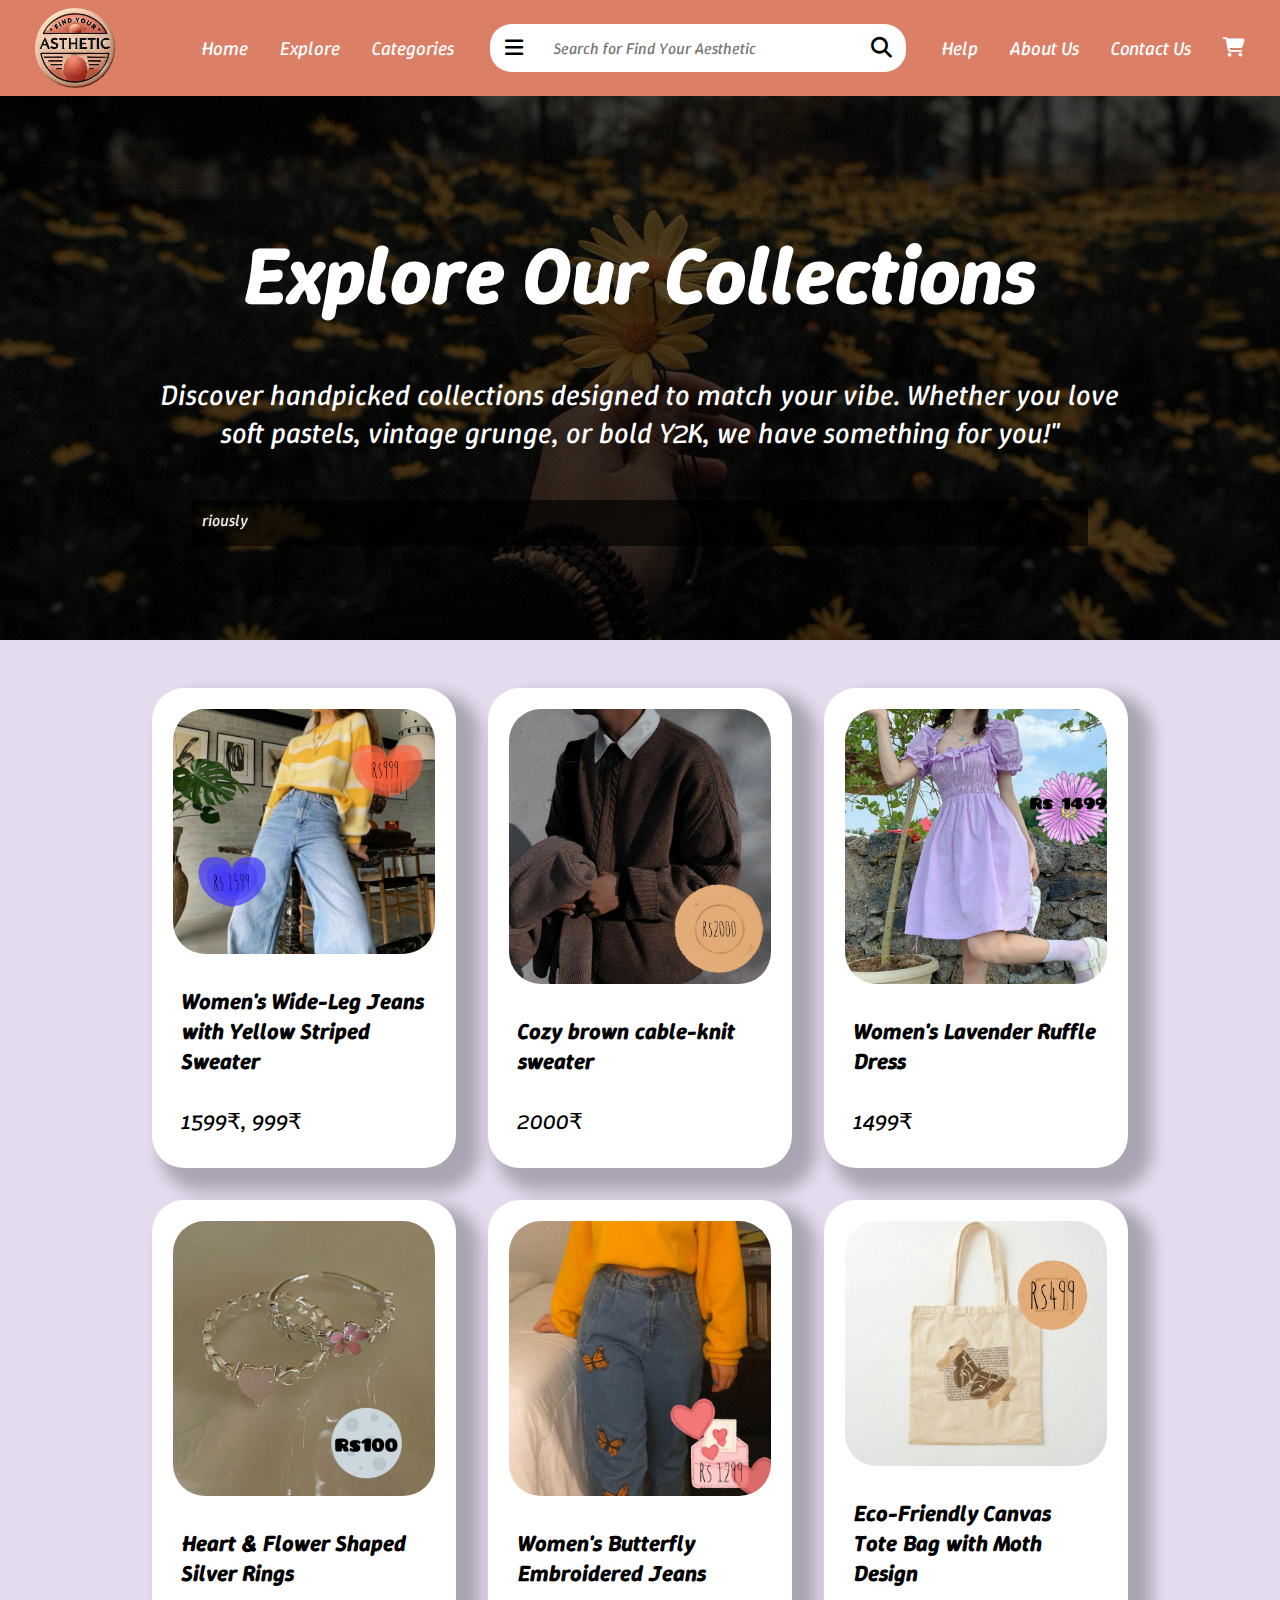
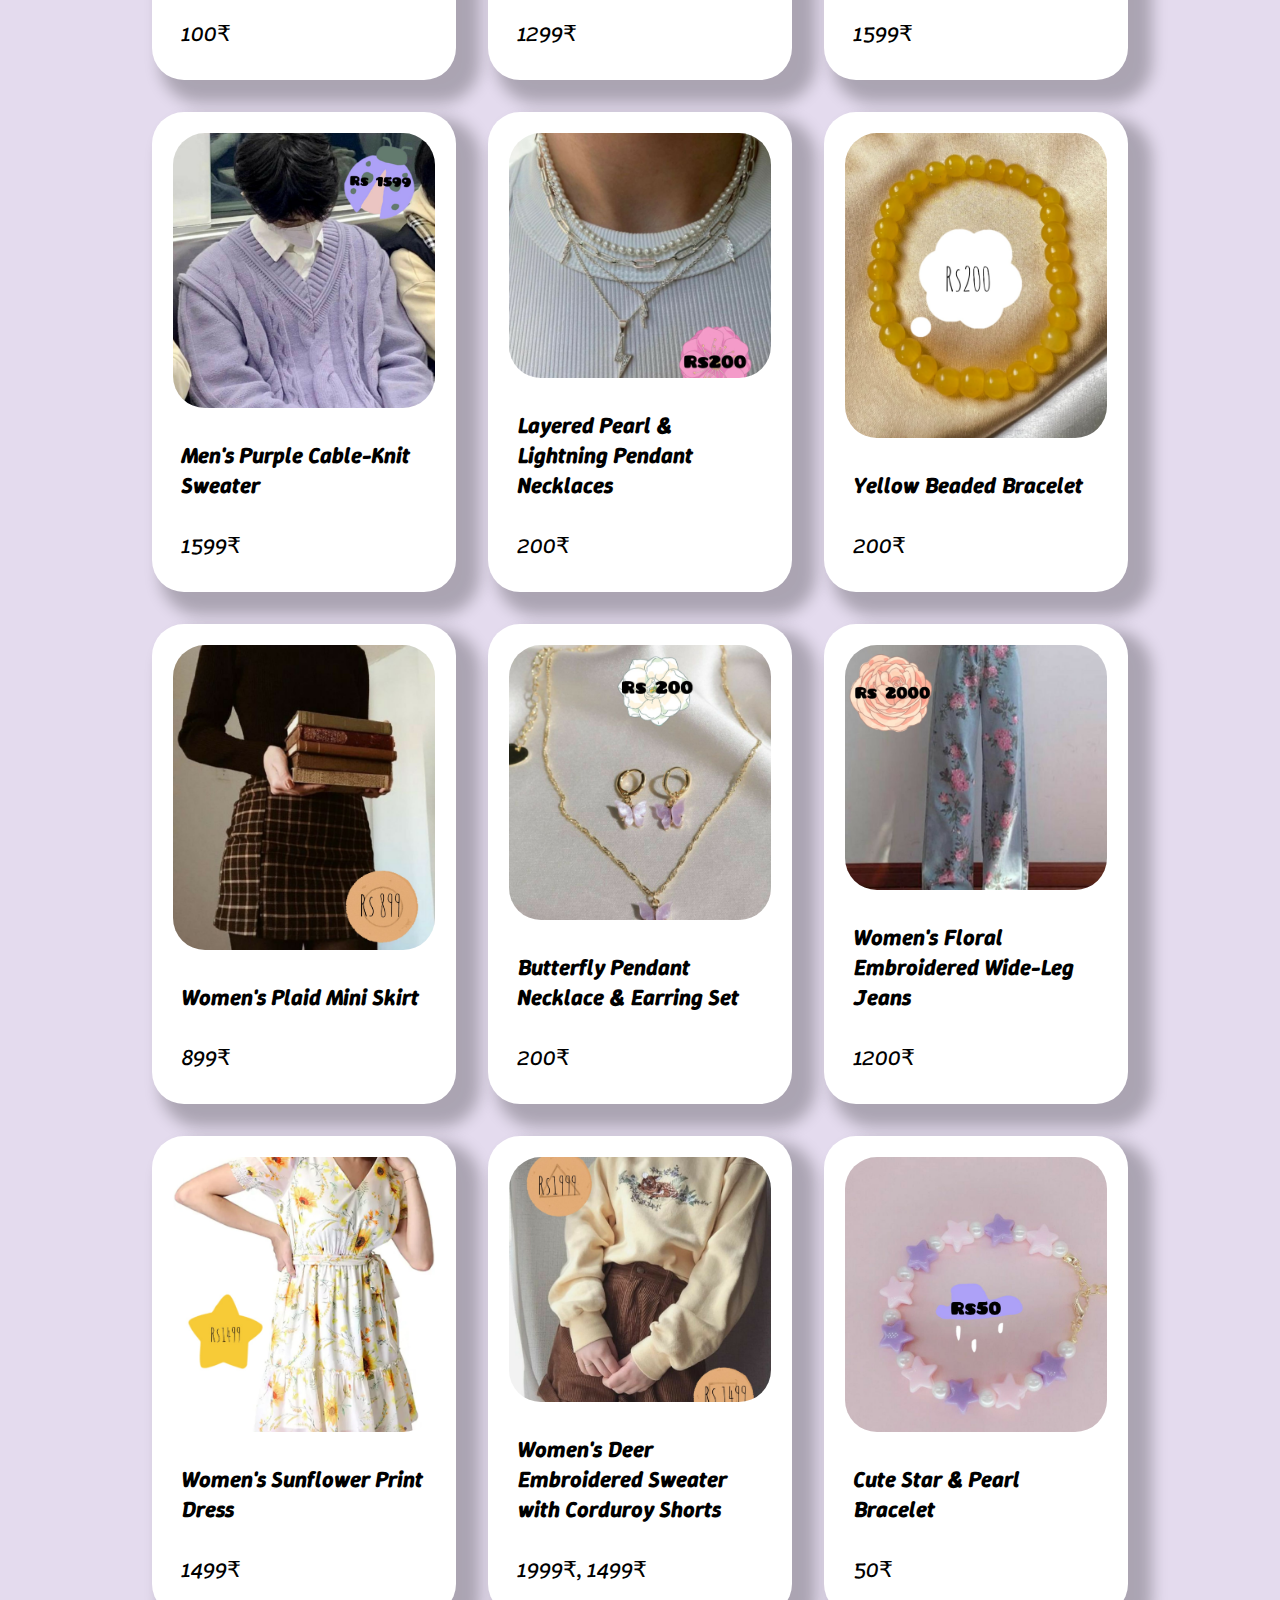
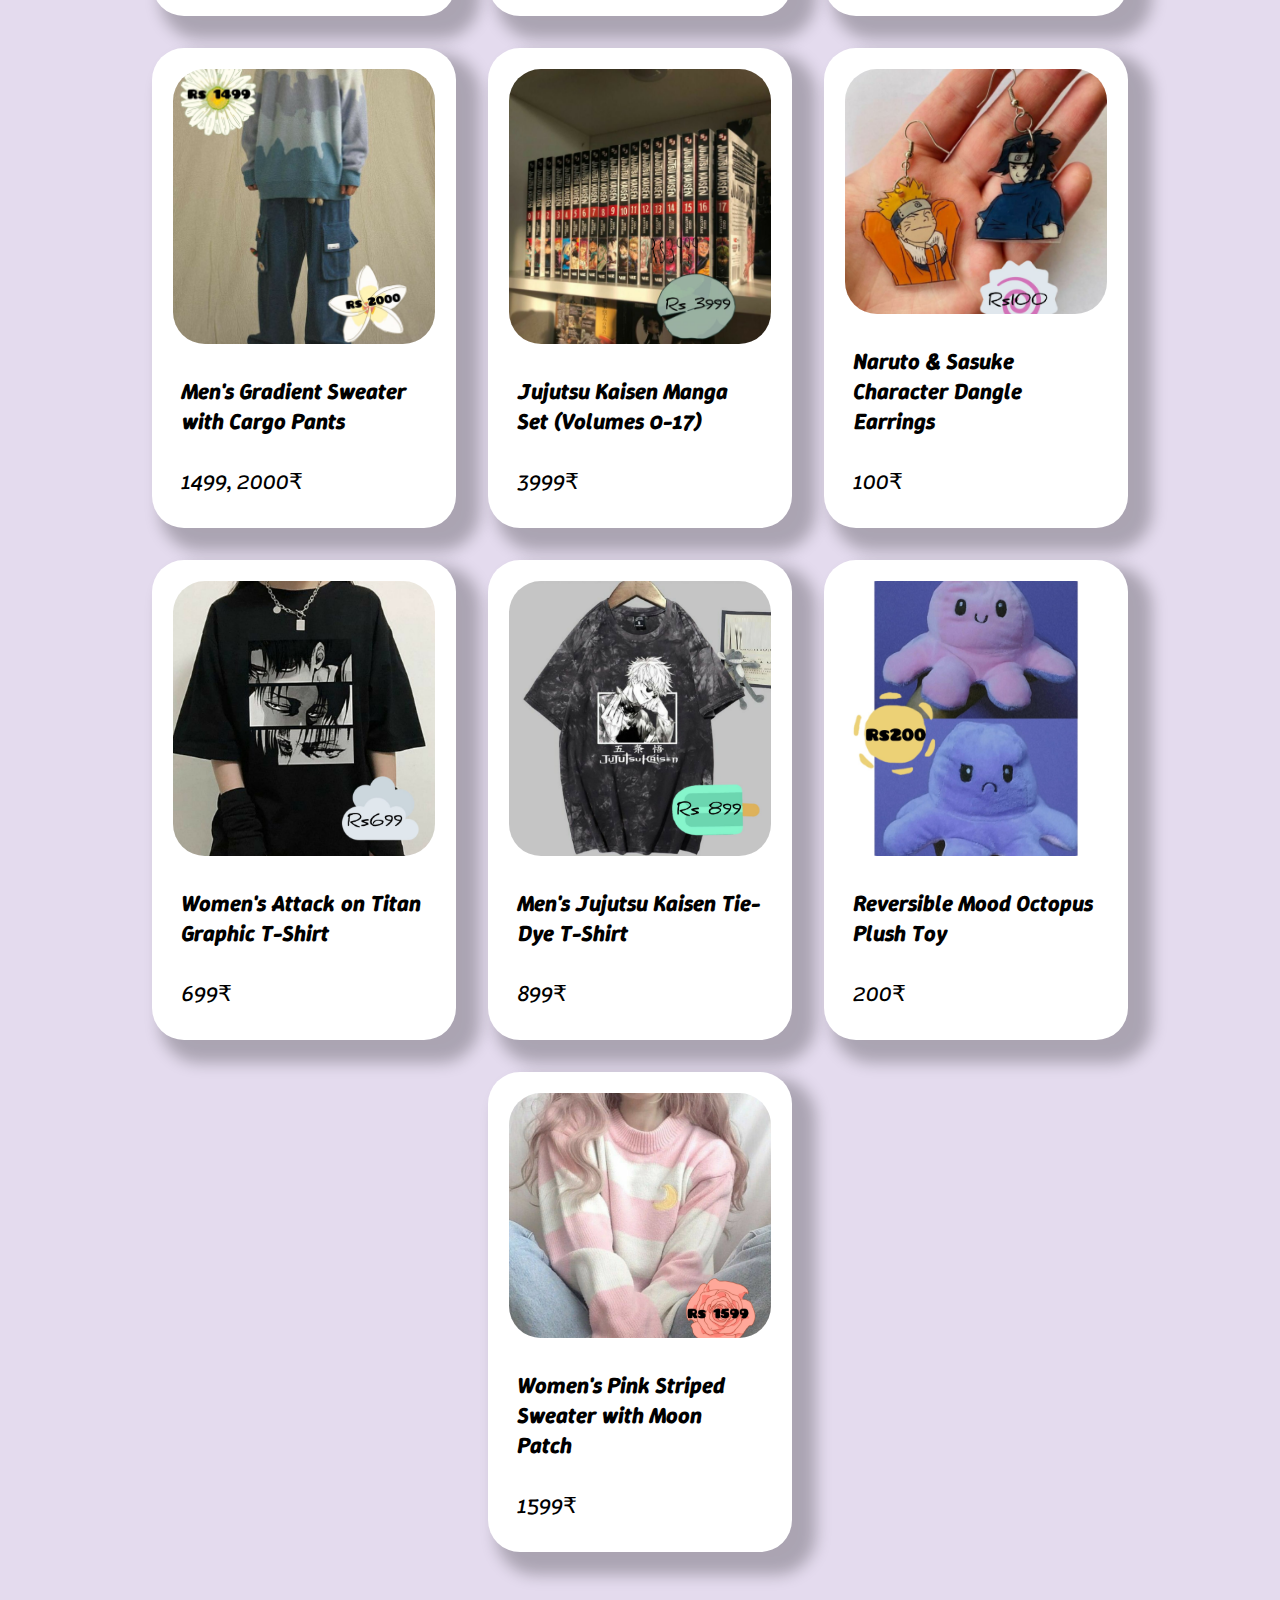
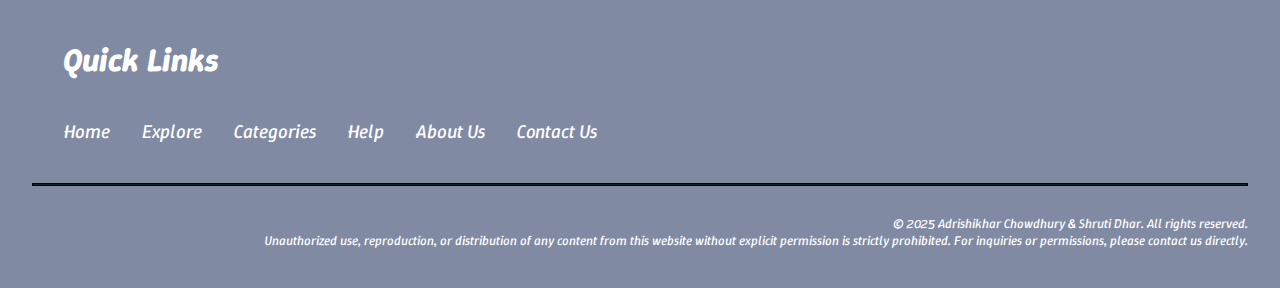
<file: explore.html>
<!DOCTYPE html>
<html lang="en">
<head>
    <meta charset="UTF-8">
    <meta name="viewport" content="width=device-width, initial-scale=1.0">
    <title>Explore</title>
    <link rel="stylesheet" href="./assets/css/style.css">
    <link rel="stylesheet" href="./assets/css/explorestyle.css">
    <link rel="stylesheet" href="./assets/css/mobilestyle.css">
    <script src="./assets/js/script.js"></script>
    <link rel="shortcut icon" href="./assets/images/logo.jpg" type="image/x-icon">
    <link rel="stylesheet" href="https://cdnjs.cloudflare.com/ajax/libs/font-awesome/6.7.2/css/all.min.css" integrity="sha512-Evv84Mr4kqVGRNSgIGL/F/aIDqQb7xQ2vcrdIwxfjThSH8CSR7PBEakCr51Ck+w+/U6swU2Im1vVX0SVk9ABhg==" crossorigin="anonymous" referrerpolicy="no-referrer" />
</head>
<body>
    <nav>
        <div class="logo"></div>  <!-- Logo should be first -->
        <div class="hamburger">
            <i class="fa-solid fa-bars"></i>
        </div>
        <div class="navlinks">
            <ul>
                <li><a href="index.html">Home</a></li>
                <li><a href="explore.html">Explore</a></li>
                <li><a href="category.html">Categories</a></li>
                <li>
                    <div class="searchbar">
                        <button class="bars"><i class="fa-solid fa-bars"></i></button>
                        <input type="search" name="searchbar" id="search" placeholder="Search for Find Your Aesthetic">
                        <button class="search-icon"><i class="fa-solid fa-magnifying-glass"></i></button>
                    </div>
                </li>
                <li><a href="help.html">Help</a></li>
                <li><a href="about.html">About Us</a></li>
                <li><a href="contact.html">Contact Us</a></li>
                <li><i class="fa-solid fa-cart-shopping"></i></li>
            </ul>
        </div>
    </nav>
    <header class="banner" id="img2">
        <div class="heading container">Explore Our Collections</div>
        <div class="content container">Discover handpicked collections designed to match your vibe. Whether you love soft pastels, vintage grunge, or bold Y2K, we have something for you!"</div>
        <div class="message  container"><marquee behavior="" direction="right">This is a static website for project only. Do not take it seriously</marquee></div>
    </header>
    <main>
        <section class="shop">
            <div class="card">
                <div class="card-pic" id="pic1"></div>
                <p class="card-text"><b>Women's Wide-Leg Jeans with Yellow Striped Sweater</b>
                    <br>
                    <br>
                1599₹, 999₹</p>
            </div>
            <div class="card">
                <div class="card-pic" id="pic2"></div>
                <p class="card-text"><b>Cozy brown cable-knit sweater</b>
                    <br>
                    <br>
                2000₹</p>
            </div>
            <div class="card">
                <div class="card-pic" id="pic3"></div>
                <p class="card-text"><b>Women's Lavender Ruffle Dress</b>
                    <br>
                    <br>
                1499₹</p>
            </div>
            <div class="card">
                <div class="card-pic" id="pic4"></div>
                <p class="card-text"><b>Heart &amp; Flower Shaped Silver Rings</b>
                    <br>
                    <br>
                100₹</p>
            </div>
            <div class="card">
                <div class="card-pic" id="pic5"></div>
                <p class="card-text"><b>Women's Butterfly Embroidered Jeans</b>
                    <br>
                    <br>
                1299₹</p>
            </div>
            <div class="card">
                <div class="card-pic" id="pic6"></div>
                <p class="card-text"><b>Eco-Friendly Canvas Tote Bag with Moth Design</b>
                    <br>
                    <br>
                1599₹</p>
            </div>
            <div class="card">
                <div class="card-pic" id="pic7"></div>
                <p class="card-text"><b>Men's Purple Cable-Knit Sweater</b>
                    <br>
                    <br>
                1599₹</p>
            </div>
            <div class="card">
                <div class="card-pic" id="pic8"></div>
                <p class="card-text"><b>Layered Pearl &amp; Lightning Pendant Necklaces</b>
                    <br>
                    <br>
                200₹</p>
            </div>
            <div class="card">
                <div class="card-pic" id="pic9"></div>
                <p class="card-text"><b>Yellow Beaded Bracelet</b>
                    <br>
                    <br>
                200₹</p>
            </div>
            <div class="card">
                <div class="card-pic" id="pic10"></div>
                <p class="card-text"><b>Women's Plaid Mini Skirt</b>
                    <br>
                    <br>
                899₹</p>
            </div>
            <div class="card">
                <div class="card-pic" id="pic11"></div>
                <p class="card-text"><b>Butterfly Pendant Necklace &amp; Earring Set</b>
                    <br>
                    <br>
                    200₹</p>
            </div>
            <div class="card">
                <div class="card-pic" id="pic12"></div>
                <p class="card-text"><b>Women's Floral Embroidered Wide-Leg Jeans</b>
                    <br>
                    <br>
                    1200₹</p>
            </div>
            <div class="card">
                <div class="card-pic" id="pic13"></div>
                <p class="card-text"><b>Women's Sunflower Print Dress</b>
                    <br>
                    <br>
                1499₹</p>
            </div>
            <div class="card">
                <div class="card-pic" id="pic14"></div>
                <p class="card-text"><b>Women's Deer Embroidered Sweater with Corduroy Shorts</b>
                    <br>
                    <br>
                    1999₹, 1499₹</p>
            </div>
            <div class="card">
                <div class="card-pic" id="pic15"></div>
                <p class="card-text"><b>Cute Star &amp; Pearl Bracelet</b>
                    <br>
                    <br>
                50₹</p>
            </div>
            <div class="card">
                <div class="card-pic" id="pic16"></div>
                <p class="card-text"><b>Men's Gradient Sweater with Cargo Pants</b>
                    <br>
                    <br>
                1499, 2000₹</p>
            </div>
            <div class="card">
                <div class="card-pic" id="pic17"></div>
                <p class="card-text"><b>Jujutsu Kaisen Manga Set (Volumes 0-17)</b>
                    <br>
                    <br>
                3999₹</p>
            </div>
            <div class="card">
                <div class="card-pic" id="pic18"></div>
                <p class="card-text"><b>Naruto &amp; Sasuke Character Dangle Earrings</b>
                    <br>
                    <br>
                100₹</p>
            </div>
            <div class="card">
                <div class="card-pic" id="pic19"></div>
                <p class="card-text"><b>Women's Attack on Titan Graphic T-Shirt</b>
                    <br>
                    <br>
                699₹</p>
            </div>
            <div class="card">
                <div class="card-pic" id="pic20"></div>
                <p class="card-text"><b>Men's Jujutsu Kaisen Tie-Dye T-Shirt</b>
                    <br>
                    <br>
                899₹</p>
            </div>
            <div class="card">
                <div class="card-pic" id="pic21"></div>
                <p class="card-text"><b>Reversible Mood Octopus Plush Toy</b>
                    <br>
                    <br>
                200₹</p>
            </div>
            <div class="card">
                <div class="card-pic" id="pic22"></div>
                <p class="card-text"><b>Women's Pink Striped Sweater with Moon Patch</b>
                    <br>
                    <br>
                1599₹</p>
            </div>
        </section>
    </main>
    <footer>
        <div class="description">
            <div class="description-heading">Quick Links</div>
            <div class="description-content">
                <ul class="foot-links">
                    <li><a href="index.html">Home</a></li>
                    <li><a href="explore.html">Explore</a></li>
                    <li><a href="categories.html">Categories</a></li>
                    <li><a href="help.html">Help</a></li>
                    <li><a href="about-us.html">About Us</a></li>
                    <li><a href="contact-us.html">Contact Us</a></li>
                </ul>
            </div>
        </div>
        <hr class="divider">
        <div class="copyright">
            <p>&copy; 2025 Adrishikhar Chowdhury &amp; Shruti Dhar. All rights reserved.</p>
            <p>Unauthorized use, reproduction, or distribution of any content from this website without explicit permission is strictly prohibited. For inquiries or permissions, please contact us directly.</p>
        </div>
    </footer>
</body>
</html>
</file>
<file: assets/css/style.css>
@font-face {
    font-family: 'Winky-sans';
    src: url("../fonts/WinkySans-Italic-VariableFont_wght.ttf");
}

html{
    scroll-behavior: smooth;
}

button{
    cursor: pointer;
}

*{
    margin: 0;
    padding: 0;
    font-family: 'Winky-sans', sans-serif;
    box-sizing: border-box;
}

a{
    color: inherit;
    text-decoration: none;
}

:root{
    --nav-color: #DB7F67;
    --button-1: #AA1685;
    --button-2: #F6CD5F;
    --body-color: #E4DBEE;
    --primary-color: #092327;
    --footer-color: #818AA3;
}

body{
    background-color: var(--body-color);
}

nav{
    background-color: var(--nav-color);
    display: flex;
    justify-content: space-around;
    align-items: center;
    gap: 1rem;
    position: fixed;
    top: 0;
    left: 0;
    width: 100%;
    height: 6rem;
    z-index: 9999;
    color: white;
}

nav ul{
    display: flex;
    justify-content: center;
    align-items: center;
    list-style-type: none;
    gap: 2rem;
    background-color: transparent;
}

nav ul li{
    display: flex;
    align-items: center;
    height: 4rem;
    font-size: 1.2rem;
}

.navlinks a:hover, .foot-links a:hover{
    border-bottom: 0.1rem solid white;
    transition: 0.01s ease-in-out;
}

.logo{
    height: 5rem;
    width: 5rem;
    border-radius: 50%;
    background-image: url("../images/logo.jpg");
    background-position: center;
    background-size: cover;
    background-repeat: no-repeat;
}

.searchbar {
    display: flex;
    justify-content: center;
    align-items: center;
    border-radius: 8rem;
    height: 3.5rem;
    width: 26.5rem;
    border: 0.2rem solid transparent; /* Add an invisible border initially */
    box-sizing: border-box; /* Ensures border is included in width & height */
    transition: border 0.3s ease-in-out; /* Smooth transition effect */
}

.searchbar:hover {
    border: 0.4rem solid black; /* Border appears smoothly on hover */
}


#search{
    border: none;
    height: 3rem;
    width: 20rem;
    font-size: 1rem;
    padding-left: 1rem;
}

.bars, .search-icon{
    font-size: 1.3rem;
    height: 3rem;
    width: 3rem;
    background-color: white;
    border: none;
}

.bars{
    border-top-left-radius: 45%;
    border-bottom-left-radius: 45%;
}

.search-icon{
    border-top-right-radius: 45%;
    border-bottom-right-radius: 45%;
}

/* header */

.banner {
    display: flex;
    flex-direction: column;
    justify-content: center;
    align-items: center;
    background-size: cover;
    background-position: center;
    background-repeat: no-repeat;
    height: 40rem;
    width: 100%;
    color: white;
    gap: 3rem;
    padding-top: 8rem;
    position: relative;
    overflow: hidden; /* ensures ::before doesn't overflow */
}

#img1{
    background-image: url("../images/banner.jpg");
}

.banner::before {
    content: "";
    position: absolute;
    top: 0;
    left: 0;
    width: 100%;
    height: 100%;
    background: rgba(0, 0, 0, 0.607);
    z-index: 1;
}

.container {
    position: relative;
    z-index: 10;
    width: max-content;
}


.heading{
    font-weight: bold;
    font-size: 5rem;
}

.content{
    text-align: center;
    font-size: 1.8rem;
    width: 75%;
}

.explore, .cta-button {
    display: flex;
    justify-content: center;    
    align-items: center;        
    width: 100%;    
    height: 3rem;
    font-size: 1rem;
    padding: 1.8rem;
    border: none;
    border-radius: 2rem;
    color: white;
    background-color: var(--button-1);
    transition: all 0.1s ease-in-out;
    box-shadow: 0px 5px 15px rgba(255, 255, 255, 0.2);
}

.explore:hover {
    background-color: #d0009c;
    transform: translateY(-0.3rem);
    box-shadow: 0px 10px 20px rgba(255, 255, 255, 0.4);
}

.explore:active {
    transform: translateY(0.2rem);
    box-shadow: 0px 3px 10px rgba(255, 255, 255, 0.3);
}

.message{
    width: 70%;
    background-color: rgba(0, 0, 0, 0.625);
    font-size: 1rem;
    padding: 0.6rem;
}

.box{
    display: flex;
    width: 100%;
    height: 38rem;
    align-items: center;
    justify-content: center;
}

.about-us{
    gap: 10%;
    padding: 1rem;
    flex-wrap: wrap;
}

.polaroid-img{
    width: 35%;
    height: 90%;
    background-color: white;
    display: flex;
    justify-content: center;
    box-shadow: 1rem 0.9rem 0.9rem 0.5rem rgba(0, 0, 0, 0.25);
}

.description{
    display: flex;
    justify-content: center;
    align-items: center;
    flex-direction: column;
    gap: 3rem;
    width: 40%;
}

.description-heading{
    font-size: 2.5rem;
    font-weight: bold;
    text-align: center;
}

.description-content{
    font-size: 1.2rem;
    text-align: center;
}

.img{
    background-image: url("../images/aboutus.jpg");
    width: 85%;
    height: 80%;
    background-position: center;
    background-repeat: no-repeat;
    background-size: cover;
    margin-top: 2rem;
}

.types{
    background-color: var(--primary-color);
    color: white;
    justify-content: space-between;
    padding-left: 4rem;
}

.types .description{
    gap: 3rem;
    width: 60%;
}

.types .description-content ul{
    line-height: 1.8;
}

.types .description-content, .types .description-heading{
    text-align: left;
    line-height: 1.8;
}

.types-img{
    background-image: url("../images/aesthetic.png");
    background-position: center;
    background-repeat: no-repeat;
    background-size: cover;
    height: 100%;
    width: 30%;
}

.cta-content {
    position: relative; /* Needed for pseudo-element positioning */
    display: flex;
    flex-direction: column;
    background-image: url("../images/typeof.jpg");
    background-position: center;
    background-size: cover;
    background-repeat: no-repeat;
    color: white;
    justify-content: space-around;
    overflow: hidden; /* Makes sure the overlay stays contained */
}

.cta-content::before {
    content: "";
    position: absolute;
    top: 0;
    left: 0;
    width: 100%;
    height: 100%; /* Fix here */
    background: rgba(0, 0, 0, 0.639);
    z-index: 1;
}


.content1{
    display: flex;
    justify-content: center;
    align-items: center;
    gap: 2rem;
    z-index: 2;
}

.box1{
    display: flex;
    justify-content: center;
    align-items: center;
    flex-direction: column;
    gap: 2rem;
    z-index: 2;
    width: 90%;
}

.box1-heading, .box1-content{
    text-align: center;
    width: 100%;
}

.box1 .description{
    width: 100%;
    gap: 2rem;
}

.box1 .description-heading,.box1-heading{
    font-size: 2rem;
    font-weight: bold;
}

.box1 .description-content,.box1-content{
    font-size: 1.2rem;
    width: 80%;
    line-height: 2;
}

.cta-buttons{
    display: flex;
    justify-content: center;
    align-items: center;
    gap: 30%;
    z-index: 2;
}

.cta-button{
    display: flex;
    justify-content: center;
    align-items: center;
    padding: 1rem;
    width: 12rem;
    font-size: 1.2rem;
    background-color: var(--button-2);
    color: black;
    
}

.cta-button:hover {
    background-color: #ffc014;
    transform: translateY(-0.3rem);
    box-shadow: 0px 10px 20px rgba(255, 255, 255, 0.4);
}

.cta-button:active {
    transform: translateY(0.2rem);
    box-shadow: 0px 3px 10px rgba(255, 255, 255, 0.3);
}

footer{
    background-color: var(--footer-color);
    color: white;
    width: 100%;
    height: 18rem;
    display: flex;
    justify-content: center;
    align-items: center;
    flex-direction: column;
    gap: 10%;
}

footer .description{
    width: 100%;
    text-align: left;
    padding-left: 4rem;
}

footer .description .description-heading{
    width: 100%;
    text-align: left;
    font-size: 2rem;
}
footer .description .description-content{
    width: 100%;
    text-align: left;
    font-size: 1.2rem;
}

footer .description-content ul{
    width: 100%;
    height: 20%;
    display: flex;
    justify-content: flex-start;
    align-items: center;
    list-style-type: none;
    gap: 2rem;
}

.divider{
    width: 95%;
    height: 0.2rem;
    background-color: var(--primary-color);
    border: 0.1rem solid black;
}

.copyright{
    width: 100%;
    text-align: end;
    font-size: small;
    padding-right: 2rem;
}

.hamburger {
    display: none;
}
</file>
<file: assets/css/explorestyle.css>
#img2{
    background-image: url("../images/explore.jpg");
}

.shop{
    margin-top: 3rem;
    margin-bottom: 3rem;
    width: 100%;
    display: flex;
    justify-content: center;
    align-items: center;
    gap: 2rem;
    flex-wrap: wrap;
}

.card {
    display: flex;
    align-items: center;
    justify-content: center;
    gap: 2rem;
    width: 19rem;
    height: 30rem;
    background-color: white;
    box-shadow: 1rem 0.9rem 0.9rem 0.5rem rgba(0, 0, 0, 0.25);
    border-radius: 2rem;
    flex-direction: column;
    padding-bottom: 2rem;
    transition: all 0.3s ease-in-out;
    position: relative;
    overflow: hidden;
}

.card-pic {
    margin-top: 7%;
    width: 86%;
    height: 70%;
    background-color: #D9D9D9;
    border-radius: 2rem;
    background-position: center;
    background-size: cover;
    background-repeat: no-repeat;
    transition: all 0.3s ease-in-out;
}

.card-text {
    transition: all 0.3s ease-in-out;
}

.card:hover .card-text {
    opacity: 0;
    visibility: hidden;
    height: 0;
    transform: scale(0.9);
}

.card:hover .card-pic {
    width: 90%;
    height: 100%;
    border-radius: 2rem;
    padding-bottom: 0;
}


.card-text{
    font-size: 1.4rem;
    width: 80%;
}

#pic1{
    background-image: url("../images/1AH.jpeg");
}

#pic2{
    background-image: url("../images/1DA.jpeg");
}

#pic3{
    background-image: url("../images/1LC.jpeg");
}

#pic4{
    background-image: url("../images/1SC.jpeg");
}

#pic5{
    background-image: url("../images/2AH.jpeg");
}

#pic6{
    background-image: url("../images/2DA.jpeg");
}

#pic7{
    background-image: url("../images/2LC.jpeg");
}

#pic8{
    background-image: url("../images/2SC.jpeg");
}

#pic9{
    background-image: url("../images/3AH.jpeg");
}

#pic10{
    background-image: url("../images/3DA.jpeg");
}

#pic11{
    background-image: url("../images/3LC.jpeg");
}

#pic12{
    background-image: url("../images/3SC.jpeg");
}

#pic13{
    background-image: url("../images/4AH.jpeg");
}

#pic14{
    background-image: url("../images/4DA.jpeg");
}

#pic15{
    background-image: url("../images/4LC.jpeg");
}

#pic16{
    background-image: url("../images/4SC.jpeg");
}

#pic17{
    background-image: url("../images/anime1.jpeg");
}

#pic18{
    background-image: url("../images/anime2.jpeg");
}

#pic19{
    background-image: url("../images/anime3.jpeg");
}

#pic20{
    background-image: url("../images/anime4.jpeg");
}

#pic21{
    background-image: url("../images/5LC.jpeg");
}

#pic22{
    background-image: url("../images/5SC.jpeg");
}
</file>
<file: assets/css/mobilestyle.css>
/* ----------- Tablet & Mobile (768px and below) ----------- */
@media screen and (max-width: 768px) {
    .hamburger {
        display: block;
        font-size: 2rem;
        cursor: pointer;
    }

    .navlinks {
        position: absolute;
        display: none;
        top: 4rem;
        right: 4rem;
        width: 40%;
        background-color: var(--nav-color);
        text-align: center;
        flex-direction: column;
        border: 0.3rem solid #092327;
        justify-content: center;
        align-items: center;
    }

    .navlinks.active {
        display: flex;
    }

    .navlinks ul {
        flex-direction: column;
        justify-content: center;
        align-items: center;
        gap: 0.1rem;
    }

    .navlinks ul li {
        gap: 1rem;
        flex-direction: column;
        justify-content: center;
        align-items: center;
    }

    .bars, #search, .search-icon {
        display: none;
    }

    .searchbar {
        width: 90%;
    }

    .searchbar::before {
        content: "Search";
    }

    .searchbar:hover {
        border: none;
    }

    nav ul {
        flex-direction: column;
        gap: 1rem;
    }

    .banner {
        height: auto;
        padding: 10rem 1rem 4rem;
        text-align: center;
    }

    .heading {
        font-size: 3rem;
    }

    .content {
        font-size: 1.2rem;
        width: 90%;
    }

    .box {
        flex-direction: column;
        height: max-content;
    }

    .polaroid-img,
    .description,
    .types-img,
    .types .description {
        width: 100%;
        height: max-content;
    }

    .types {
        flex-direction: column-reverse;
        gap: 2rem;
        padding: 1rem;
    }

    .types-img {
        height: 20rem;
        width: 100%;
    }

    .explore,
    .cta-button {
        padding: 0.8rem 1rem;
        font-size: 0.8rem;
        width: 100%;
    }

    .cta-content {
        gap: 2rem;
        padding: 2rem;
    }

    .cta-buttons {
        flex-direction: row;
        gap: 3rem;
    }

    footer {
        padding-top: 1rem;
        gap: 3rem;
        height: auto;
    }

    footer .description {
        width: 100%;
        text-align: left;
        padding-left: 2rem;
    }

    footer .description-content ul {
        flex-direction: row;
        align-items: flex-start;
    }

    .copyright {
        padding-right: 1rem;
        text-align: end;
    }

    .about-us {
        flex-direction: column-reverse;
        gap: 1rem;
    }

    .polaroid-img {
        height: 20rem;
    }

    footer .description .description-heading,
    .types .description-heading,
    .box1-heading,
    .description-content,
    .cta-content .description-heading {
        font-size: 1.6rem;
    }

    footer .description .description-content,
    .types .description-content,
    .box1-content,
    .description-content,
    .cta-content .description-content {
        font-size: 0.8rem;
    }
}

/* ----------- Mobile (480px and below) ----------- */
@media screen and (max-width: 480px) {
    nav {
        gap: 0.5rem;
    }

    .searchbar {
        flex-direction: column;
        width: 100%;
        height: auto;
        gap: 0.5rem;
    }

    #search {
        width: 90%;
    }

    .bars,
    .search-icon {
        width: 90%;
        border-radius: 1rem;
    }

    .heading {
        font-size: 2.2rem;
    }

    .content {
        font-size: 1rem;
    }

    .description-heading {
        font-size: 1.5rem;
    }

    .description-content {
        font-size: 1rem;
    }

    .cta-button {
        width: 100%;
    }

    footer .description-heading {
        font-size: 1.4rem;
    }

    footer .description-content {
        font-size: 1rem;
    }

}

@media screen and (max-width: 768px) {
    .shop {
      justify-content: center;
      gap: 1rem;
      padding: 0.5rem;
    }
  
    .card {
      width: 9rem;
      height: 19rem;
      gap: 1rem;
    }
  
    .card-pic {
      height: 90%;
    }
  
    .card-text {
      font-size: 0.7rem;
    }
  }
  
  @media screen and (max-width: 480px) {
    .shop {
        justify-content: center;
        gap: 1rem;
        padding: 0.5rem;
      }
    
    .card {
        width: 12rem;
        height: 19rem;
        gap: 1rem;
      }
    
      .card-pic {
        height: 90%;
      }
    
      .card-text {
        font-size: 0.7rem;
      }
  }
</file>
